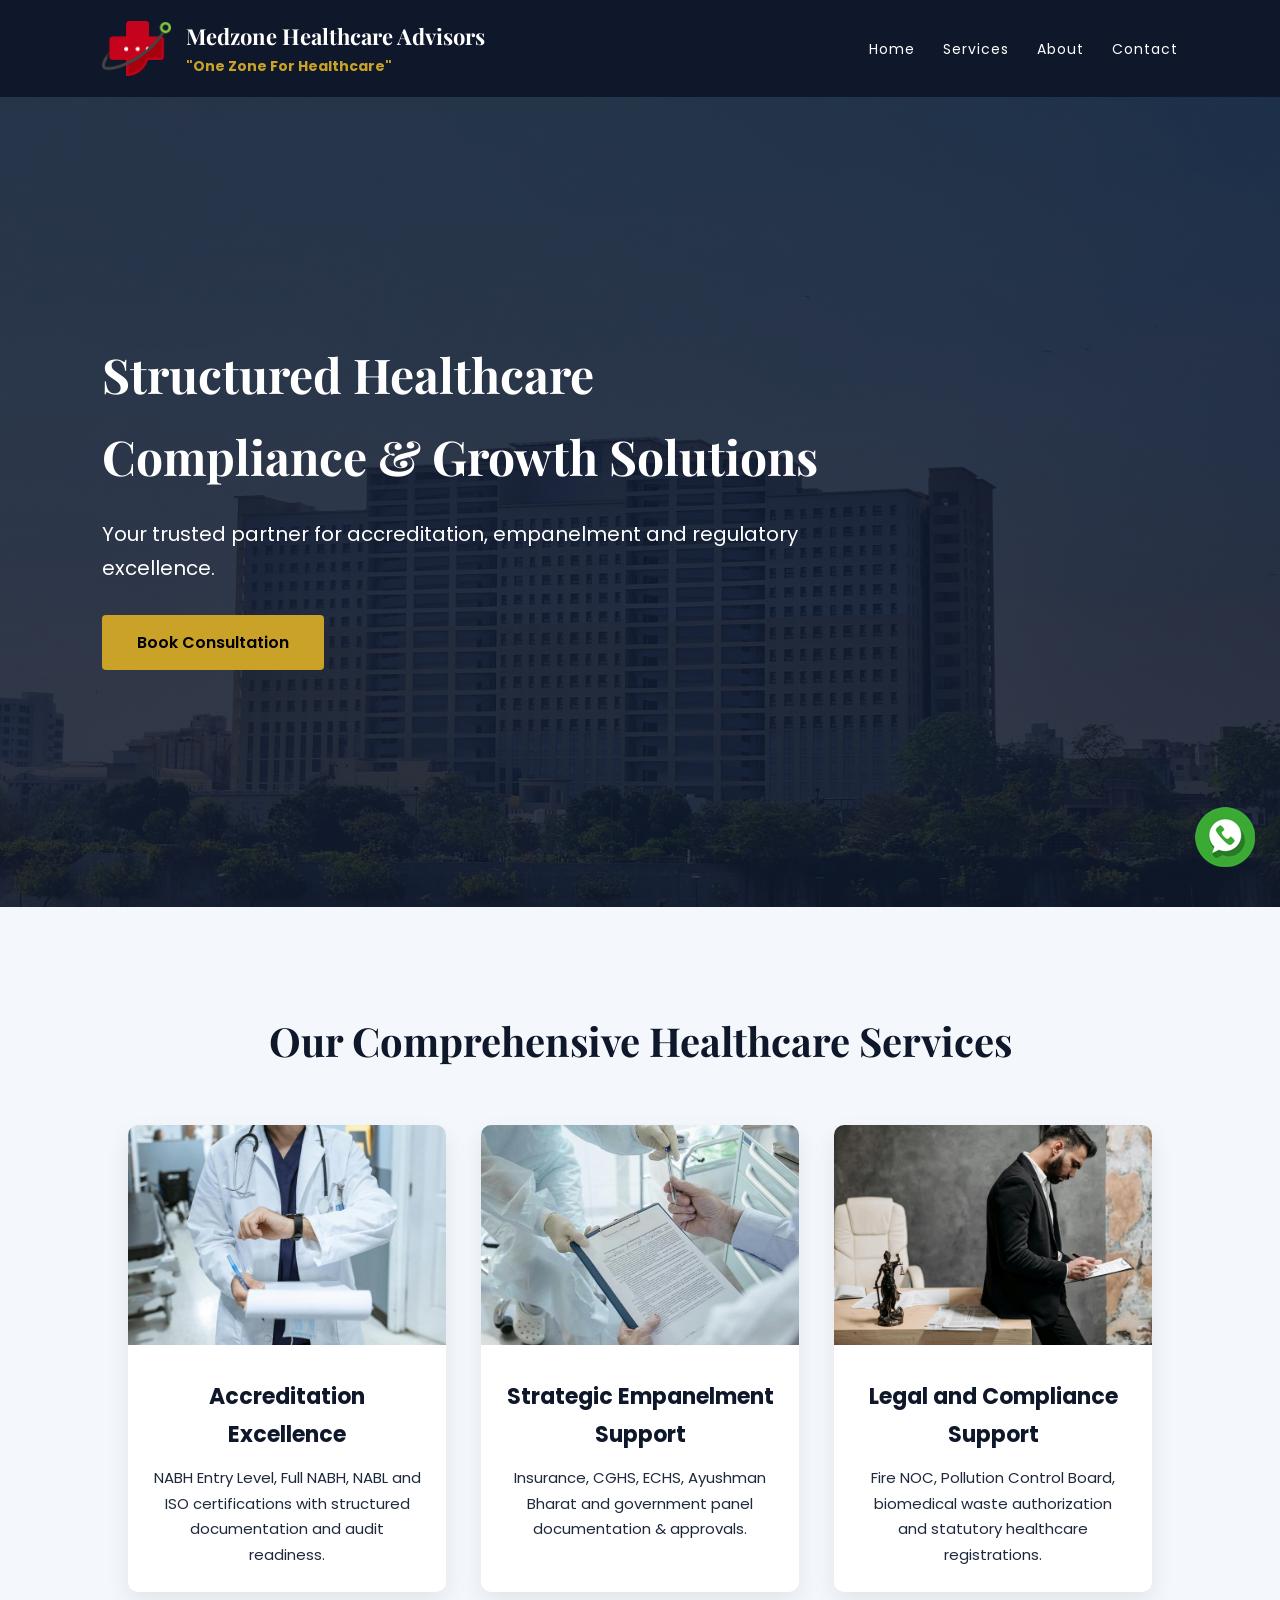
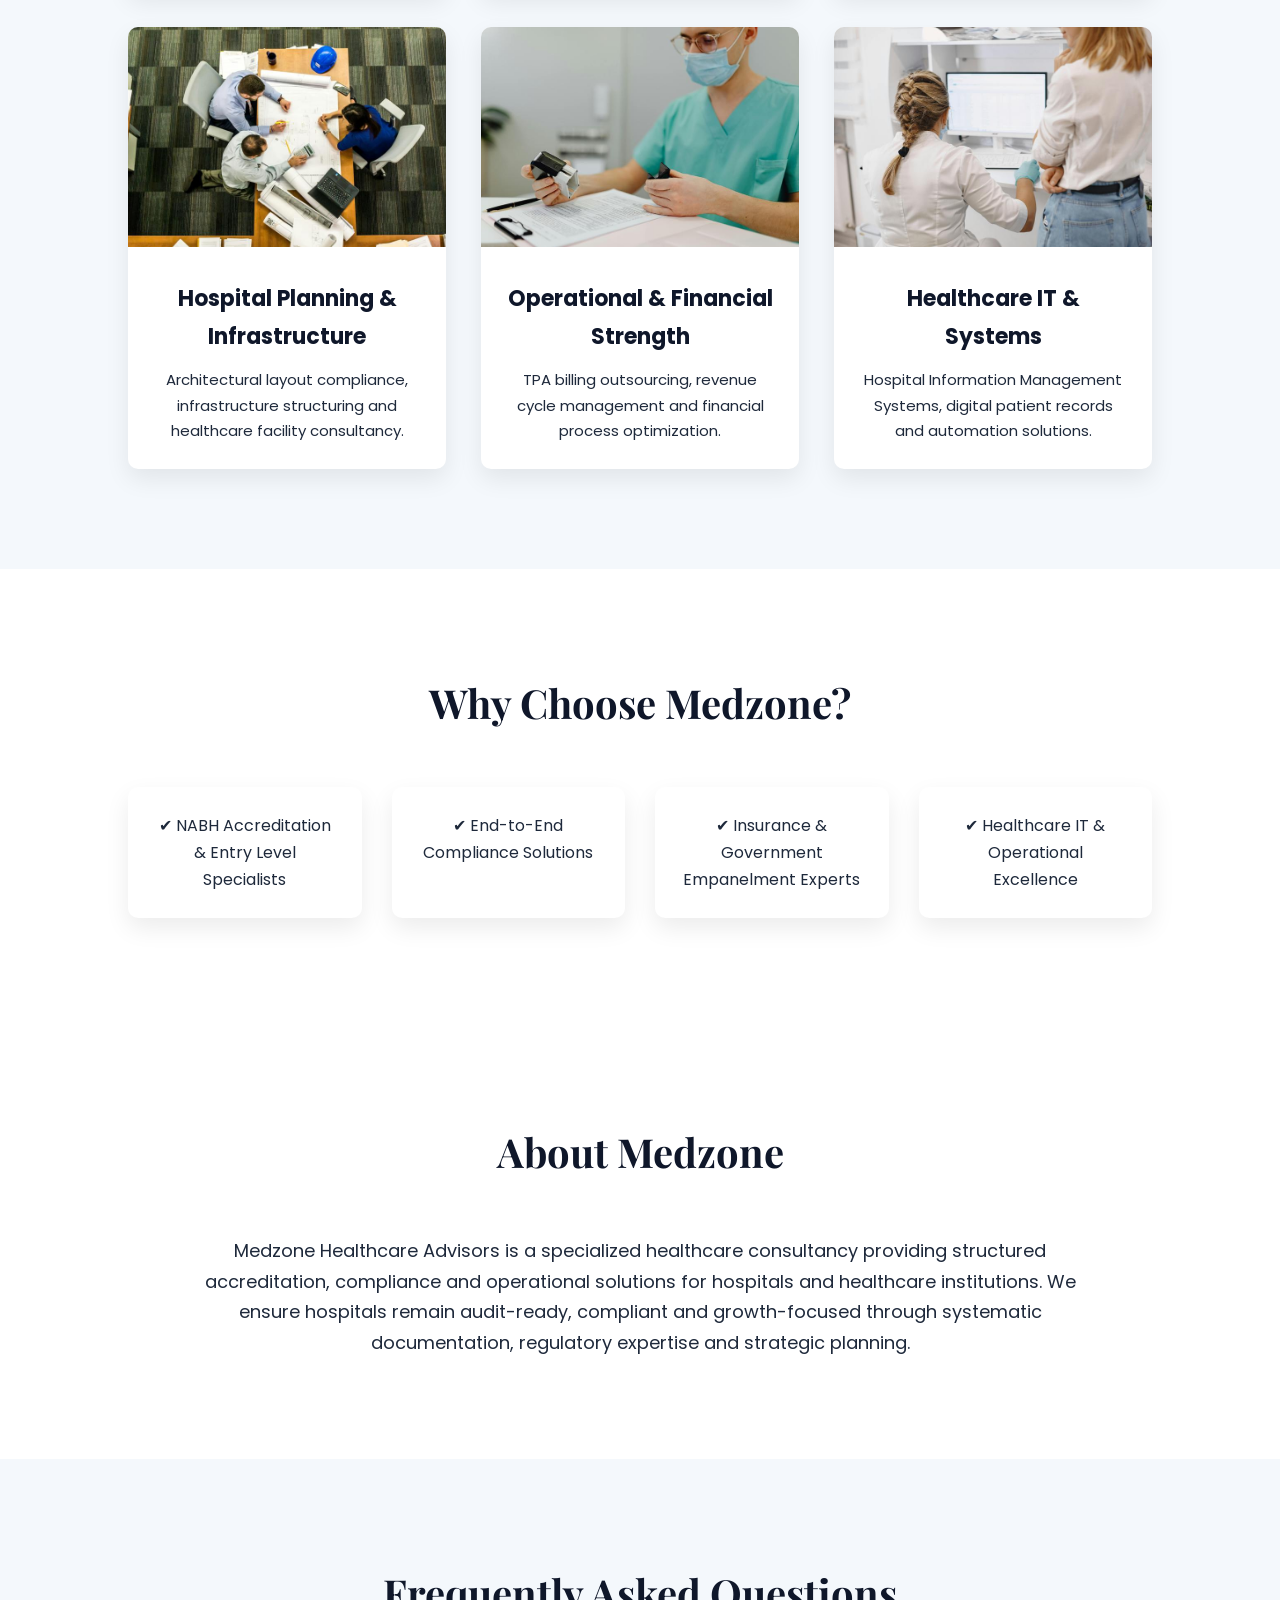
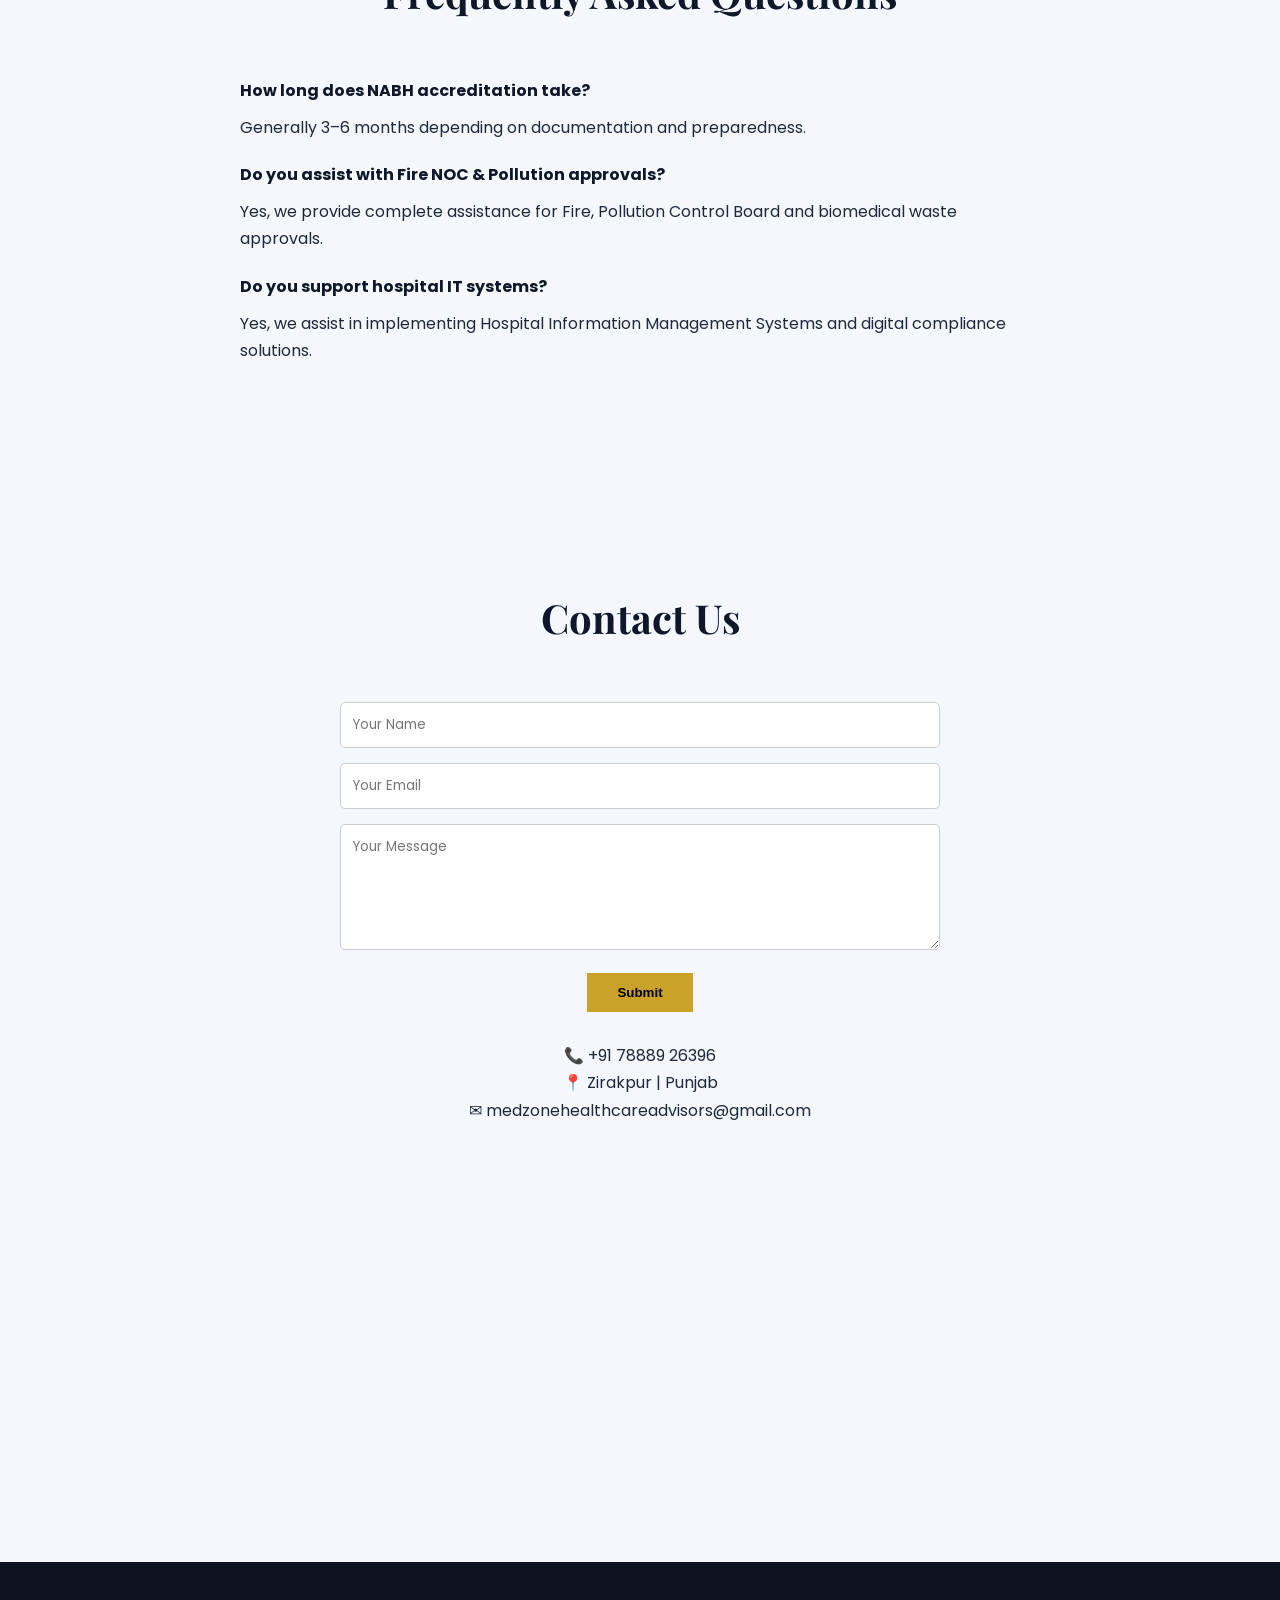
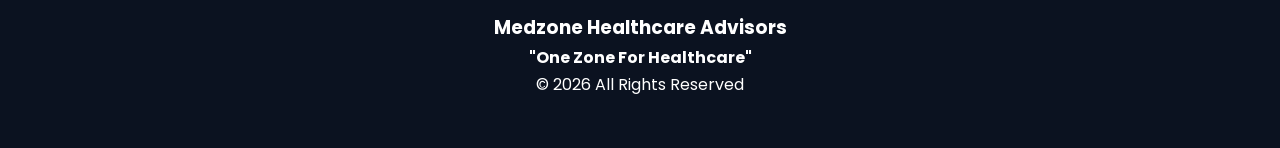
<file: index.html>
<!DOCTYPE html>
<html lang="en">

<script type="application/ld+json">
{
  "@context": "https://schema.org",
  "@type": "Organization",
  "name": "Medzone Healthcare Advisors",
  "url": "https://medzonecare.com",
  "logo": "https://medzonecare.com/images/logo.png"
}
</script>

<head>

<meta name="robots" content="index, follow">
<link rel="canonical" href="https://medzonecare.com">

<meta property="og:site_name" content="Medzone Healthcare Advisors">
<meta charset="UTF-8">
<meta name="viewport" content="width=device-width, initial-scale=1.0">

<title>Medzone Healthcare Advisors | One Zone For Healthcare</title>

<link rel="icon" type="image/png" sizes="32x32" href="images/favicon.png">
<link rel="icon" type="image/png" sizes="16x16" href="images/favicon.png">
<link rel="apple-touch-icon" href="images/favicon.png">

<meta name="description" content="Medzone Healthcare Advisors provides NABH accreditation, hospital compliance, empanelment, Fire NOC, Pollution Control and healthcare IT solutions.">
<meta name="robots" content="index, follow">

<!-- Open Graph / Social -->
<meta property="og:title" content="Medzone Healthcare Advisors">
<meta property="og:description" content="NABH Accreditation, Hospital Compliance & Healthcare Consultancy.">
<meta property="og:type" content="website">
<meta property="og:image" content="https://medzonecare.com/images/logo.png">

<!-- Twitter Card -->
<meta name="twitter:card" content="summary_large_image">
<meta name="twitter:title" content="Medzone Healthcare Advisors">
<meta name="twitter:description" content="NABH Accreditation, Hospital Compliance & Healthcare Consultancy.">
<meta name="twitter:image" content="https://medzonecare.com/images/logo.png">

<!-- Google Structured Data: Organization -->
<script type="application/ld+json">
{
  "@context": "https://schema.org",
  "@type": "Organization",
  "name": "Medzone Healthcare Advisors",
  "url": "https://medzonecare.com",
  "logo": "https://medzonecare.com/images/logo.png",
  "sameAs": [
    "https://www.facebook.com/YourFacebookPage",
    "https://www.linkedin.com/company/YourLinkedInPage",
    "https://www.instagram.com/YourInstagramPage"
  ]
}
</script>

<link rel="icon" type="image/png" sizes="32x32" href="images/logo.png">
<link rel="icon" type="image/png" sizes="16x16" href="images/logo.png">

<link rel="apple-touch-icon" sizes="180x180" href="images/logo.png">

<link rel="shortcut icon" href="images/logo.png">

<!-- Fonts -->
<link href="https://fonts.googleapis.com/css2?family=Playfair+Display:wght@600;700&family=Poppins:wght@400;500;600&display=swap" rel="stylesheet">

<style>

html{scroll-behavior:smooth;}

:root{
--primary:#0f172a;
--gold:#c9a227;
--light:#f4f8fc;
--text:#1e293b;
}

*{margin:0;padding:0;box-sizing:border-box;}

body{
font-family:'Poppins',sans-serif;
color:var(--text);
line-height:1.7;
background:white;
}

/* NAVIGATION */
nav{
background:var(--primary);
padding:18px 8%;
display:flex;
justify-content:space-between;
align-items:center;
position:sticky;
top:0;
z-index:1000;
}

/* FIX: prevent brand merging */
.logo-area{
display:flex;
align-items:center;
gap:15px;
color:white;
flex:1;
min-width:0;
}

.logo-area img{
height:55px;
}

.brand-text{
white-space:nowrap;
}

.brand-text h1{
font-family:'Playfair Display',serif;
font-size:22px;
color:white;
}

.brand-text p{
color:var(--gold);
font-weight:600;
font-size:14px;
}

/* MENU */
nav ul{
display:flex;
list-style:none;
gap:28px;
}

nav ul li a{
color:white;
text-decoration:none;
font-size:14px;
letter-spacing:1px;
}

/* MOBILE TOGGLE */
.menu-toggle{
display:none;
font-size:28px;
color:white;
cursor:pointer;
margin-left:20px;
}

/* HERO */
.hero{
height:90vh;
background:linear-gradient(rgba(15,23,42,0.85),rgba(15,23,42,0.85)),
url('images/hero.jpg');
background-size:cover;
background-position:center;
display:flex;
align-items:center;
padding:0 8%;
color:white;
}

.hero-content{max-width:750px;}

.hero h2{
font-family:'Playfair Display',serif;
font-size:48px;
margin-bottom:20px;
}

.hero p{
font-size:20px;
margin-bottom:30px;
}

.btn{
background:var(--gold);
color:black;
padding:14px 35px;
text-decoration:none;
font-weight:600;
border-radius:4px;
display:inline-block;
}

/* SECTION */
.section{padding:100px 10%;text-align:center;}
.light-bg{background:var(--light);}

.section h2{
font-family:'Playfair Display',serif;
font-size:40px;
margin-bottom:50px;
color:var(--primary);
}

/* WHY CHOOSE */
.why-box{
display:grid;
grid-template-columns:repeat(4,1fr);
gap:30px;
}

.why-item{
background:white;
padding:25px;
border-radius:10px;
box-shadow:0 10px 25px rgba(0,0,0,0.08);
font-size:16px;
}

/* FAQ */
.faq-item{
max-width:800px;
margin:20px auto;
text-align:left;
}

.faq-item h4{
margin-bottom:10px;
color:var(--primary);
}

/* SERVICES */
.services{
display:grid;
grid-template-columns:repeat(3,1fr);
gap:35px;
}

.service-card{
background:white;
border-radius:10px;
box-shadow:0 10px 25px rgba(0,0,0,0.08);
overflow:hidden;
transition:0.3s;
}

.service-card:hover{transform:translateY(-6px);}
.service-card img{width:100%;height:220px;object-fit:cover;}
.service-content{padding:25px;}
.service-content h3{font-size:22px;margin-bottom:12px;color:var(--primary);}
.service-content p{font-size:15px;}

/* ABOUT */
.about-content{
max-width:900px;
margin:auto;
font-size:18px;
}

/* CONTACT */
.contact-form{
max-width:600px;
margin:0 auto;
}

.contact-form input,
.contact-form textarea{
width:100%;
padding:12px;
margin-bottom:15px;
border:1px solid #ccc;
border-radius:5px;
font-family:'Poppins';
}

.contact-form button{
background:var(--gold);
border:none;
padding:12px 30px;
font-weight:600;
cursor:pointer;
}

/* FOOTER */
footer{
background:#0b1220;
color:white;
padding:50px 10%;
text-align:center;
}

/* WHATSAPP */
.whatsapp-float{
position:fixed;
bottom:25px;
right:25px;
z-index:1000;
}

.whatsapp-float img{
width:60px;
height:60px;
transition:0.3s;
}

.whatsapp-float img:hover{
transform:scale(1.1);
}

/* RESPONSIVE */
@media(max-width:992px){
.services{grid-template-columns:repeat(2,1fr);}
.why-box{grid-template-columns:repeat(2,1fr);}
}

@media(max-width:768px){

nav{
flex-wrap:wrap;
}

.menu-toggle{
display:block;
margin-left:auto;
}

/* FIX: dropdown below nav without covering brand */
nav ul{
position:absolute;
top:100%;
left:0;
width:100%;
background:var(--primary);
flex-direction:column;
align-items:center;
max-height:0;
overflow:hidden;
transition:max-height 0.4s ease;
}

nav ul.show{
max-height:500px;
padding:20px 0;
}

nav ul li{
margin:18px 0;
}

.services{grid-template-columns:1fr;}
.why-box{grid-template-columns:1fr;}
.hero h2{font-size:30px;}

.brand-text h1{
font-size:18px;
}

}

</style>
</head>

<body>

<nav>
<div class="logo-area">
<img src="images/logo.png" alt="Medzone Logo">
<div class="brand-text">
<h1>Medzone Healthcare Advisors</h1>
<p><strong>"One Zone For Healthcare"</strong></p>
</div>
</div>

<div class="menu-toggle" onclick="toggleMenu()">☰</div>

<ul id="nav-links">
<li><a href="#">Home</a></li>
<li><a href="#services">Services</a></li>
<li><a href="about.html">About</a></li>
<li><a href="#contact">Contact</a></li>
</ul>
</nav>

<header class="hero">
<div class="hero-content">
<h2>Structured Healthcare Compliance & Growth Solutions</h2>
<p>Your trusted partner for accreditation, empanelment and regulatory excellence.</p>
<a href="#contact" class="btn">Book Consultation</a>
</div>
</header>

<section id="services" class="section light-bg">
<h2>Our Comprehensive Healthcare Services</h2>

<div class="services">

<div class="service-card">
<img src="images/accreditation.jpg">
<div class="service-content">
<h3>Accreditation Excellence</h3>
<p>NABH Entry Level, Full NABH, NABL and ISO certifications with structured documentation and audit readiness.</p>
</div>
</div>

<div class="service-card">
<img src="images/empanelment.jpg">
<div class="service-content">
<h3>Strategic Empanelment Support</h3>
<p>Insurance, CGHS, ECHS, Ayushman Bharat and government panel documentation & approvals.</p>
</div>
</div>

<div class="service-card">
<img src="images/legal.jpg">
<div class="service-content">
<h3>Legal and Compliance Support</h3>
<p>Fire NOC, Pollution Control Board, biomedical waste authorization and statutory healthcare registrations.</p>
</div>
</div>

<div class="service-card">
<img src="images/planning.jpg">
<div class="service-content">
<h3>Hospital Planning & Infrastructure</h3>
<p>Architectural layout compliance, infrastructure structuring and healthcare facility consultancy.</p>
</div>
</div>

<div class="service-card">
<img src="images/operations.jpg">
<div class="service-content">
<h3>Operational & Financial Strength</h3>
<p>TPA billing outsourcing, revenue cycle management and financial process optimization.</p>
</div>
</div>

<div class="service-card">
<img src="images/healthcare-it.jpg">
<div class="service-content">
<h3>Healthcare IT & Systems</h3>
<p>Hospital Information Management Systems, digital patient records and automation solutions.</p>
</div>
</div>

</div>
</section>

<section id="why" class="section">
<h2>Why Choose Medzone?</h2>
<div class="why-box">
<div class="why-item">✔ NABH Accreditation & Entry Level Specialists</div>
<div class="why-item">✔ End-to-End Compliance Solutions</div>
<div class="why-item">✔ Insurance & Government Empanelment Experts</div>
<div class="why-item">✔ Healthcare IT & Operational Excellence</div>
</div>
</section>

<section id="about" class="section">
<h2>About Medzone</h2>
<div class="about-content">
<p>
Medzone Healthcare Advisors is a specialized healthcare consultancy providing structured accreditation, compliance and operational solutions for hospitals and healthcare institutions. We ensure hospitals remain audit-ready, compliant and growth-focused through systematic documentation, regulatory expertise and strategic planning.
</p>
</div>
</section>

<section id="faq" class="section light-bg">
<h2>Frequently Asked Questions</h2>

<div class="faq-item">
<h4>How long does NABH accreditation take?</h4>
<p>Generally 3–6 months depending on documentation and preparedness.</p>
</div>

<div class="faq-item">
<h4>Do you assist with Fire NOC & Pollution approvals?</h4>
<p>Yes, we provide complete assistance for Fire, Pollution Control Board and biomedical waste approvals.</p>
</div>

<div class="faq-item">
<h4>Do you support hospital IT systems?</h4>
<p>Yes, we assist in implementing Hospital Information Management Systems and digital compliance solutions.</p>
</div>

</section>

<section id="contact" class="section light-bg">
<h2>Contact Us</h2>

<div class="contact-form">
<form action="https://formsubmit.co/medzonehealthcareadvisors@gmail.com" method="POST">
<input type="text" name="name" placeholder="Your Name" required>
<input type="email" name="email" placeholder="Your Email" required>
<textarea name="message" rows="5" placeholder="Your Message" required></textarea>
<input type="hidden" name="_captcha" value="false">
<input type="hidden" name="_subject" value="New Website Enquiry - Medzone">
<button type="submit">Submit</button>
</form>
</div>

<p style="margin-top:30px;">
📞 +91 78889 26396<br>
📍 Zirakpur | Punjab<br>
✉ medzonehealthcareadvisors@gmail.com
</p>

<iframe src="https://www.google.com/maps?q=Zirakpur,Punjab&output=embed"
width="100%" height="300" style="border:0;margin-top:30px;" allowfullscreen=""></iframe>

</section>

<footer>
<h3>Medzone Healthcare Advisors</h3>
<p><strong>"One Zone For Healthcare"</strong></p>
<p>© 2026 All Rights Reserved</p>
</footer>

<a href="https://wa.me/917888926396?text=Hello%20Medzone%20Health%20Care%20Advisors,%20I%20would%20like%20to%20know%20about%20your%20services." class="whatsapp-float" target="_blank">
<img src="images/whatsapp.png" alt="WhatsApp">
</a>

<script>
const navLinks = document.getElementById("nav-links");

function toggleMenu(){
navLinks.classList.toggle("show");
}

document.querySelectorAll("#nav-links a").forEach(link => {
link.addEventListener("click", () => {
navLinks.classList.remove("show");
});
});
</script>

</body>
</html>
</file>
